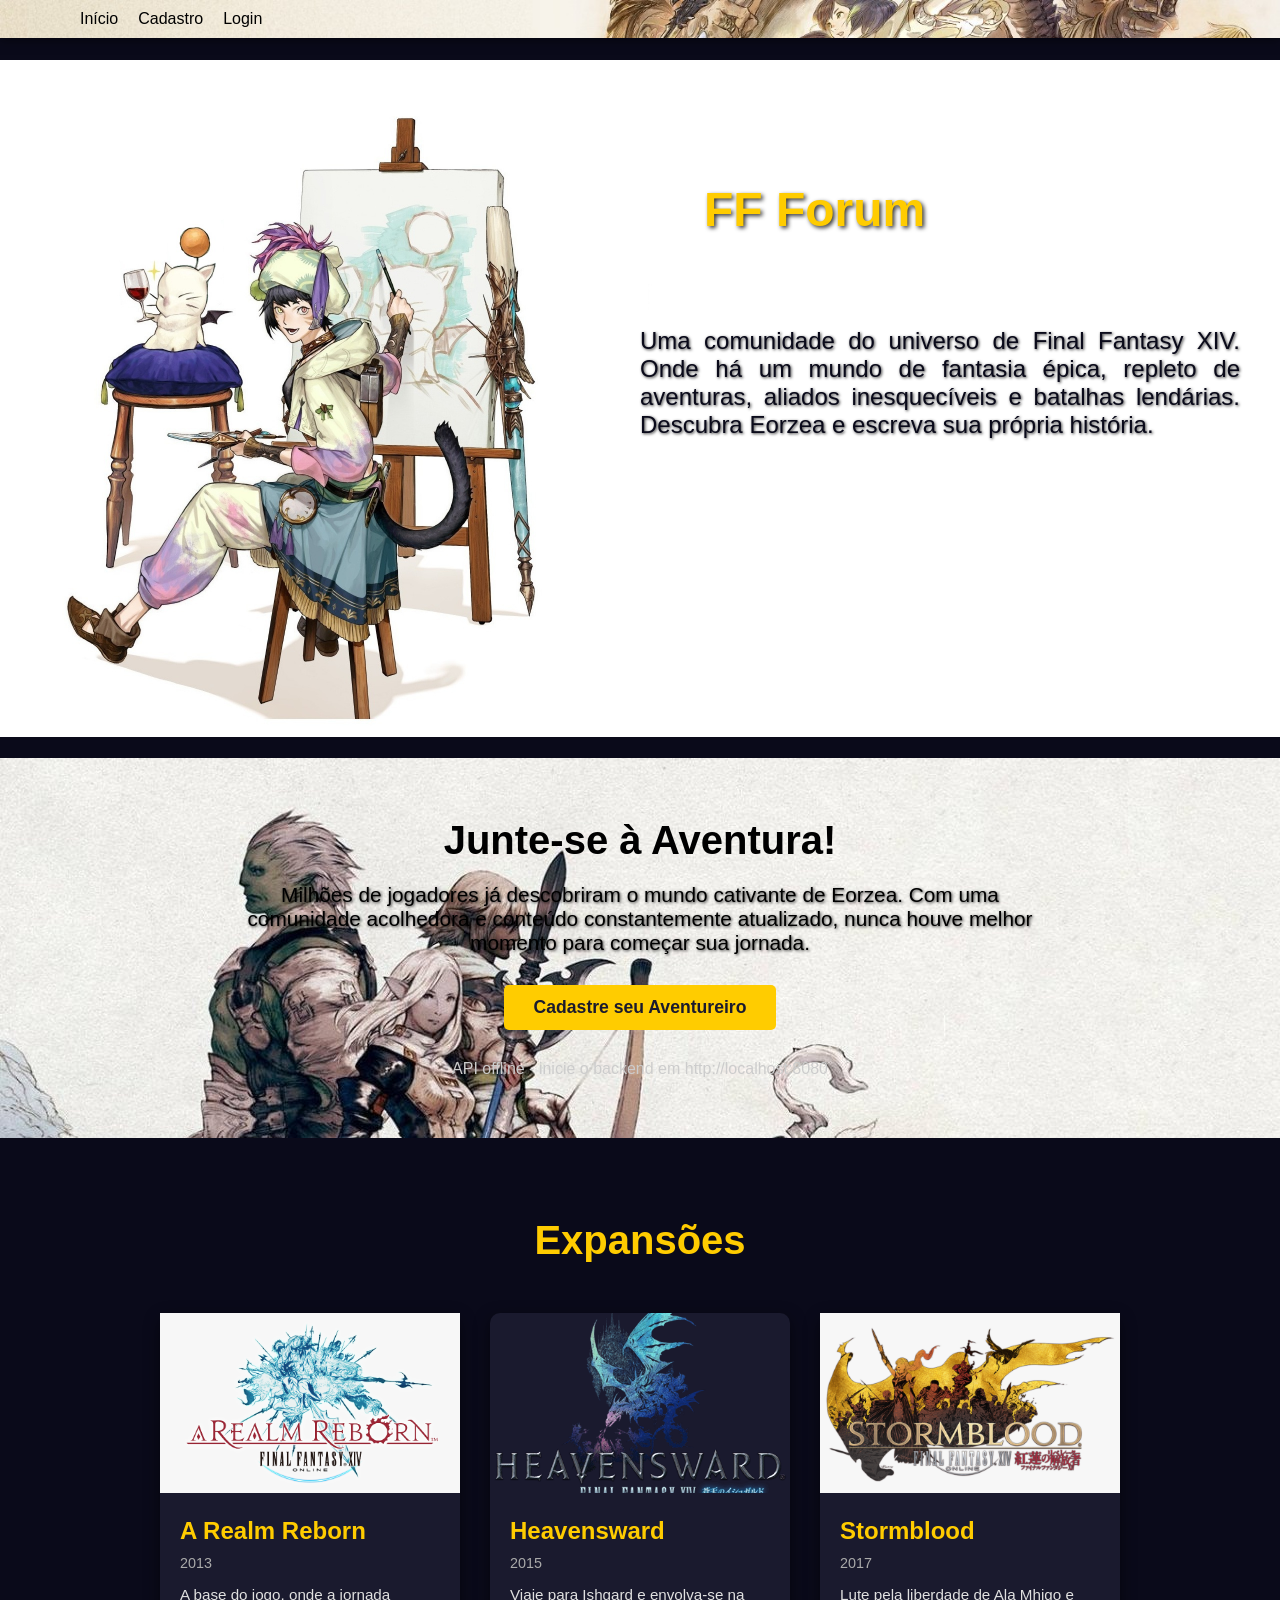
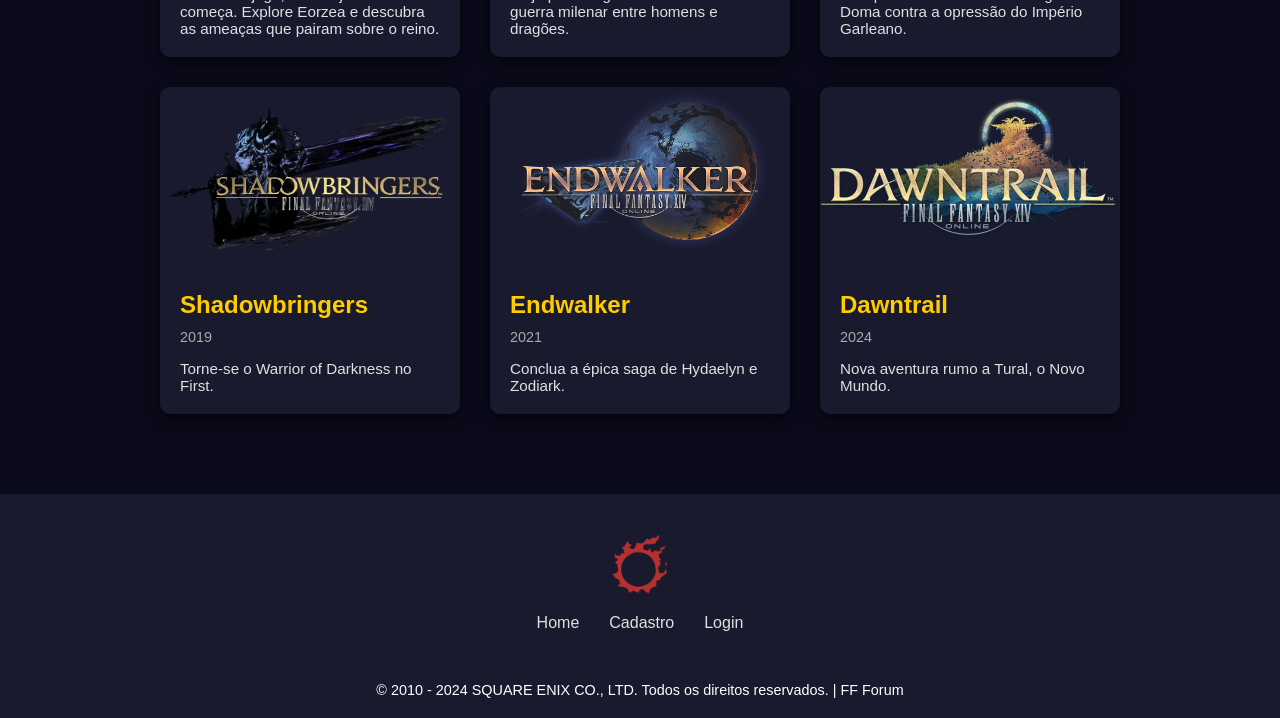
<file: frontend/index.html>
<!DOCTYPE html>
<html lang="pt-BR">
<head>
    <meta charset="UTF-8">
    <link rel="shortcut icon" href="./assets/icon/icon.png" type="image/x-icon">
    <meta name="viewport" content="width=device-width, initial-scale=1.0">
    <link rel="stylesheet" href="./css/index.css">
    <title>FF Forum - Final Fantasy XIV</title>
</head>
<body>
    <nav class="navbar">
        <div class="container navbar-container">
            <ul class="navbar-nav">
                <li><a href="./index.html">Início</a></li>
                <li><a href="./cadastro.html">Cadastro</a></li>
                <li><a href="./login.html">Login</a></li>
            </ul>
        </div>
    </nav>
    <section class="intro-section">
        <div class="intro-overlay">
            <h1 class="intro-title">FF Forum</h1>
            <p class="intro-subtitle">Uma comunidade do universo de Final Fantasy XIV. Onde há um mundo de fantasia épica, repleto de aventuras, aliados inesquecíveis e batalhas lendárias. Descubra Eorzea e escreva sua própria história.</p>
        </div>
    </section>
    
    <section class="banner-section">
        <div class="container">
            <h2 class="banner-title">Junte-se à Aventura!</h2>
            <p class="banner-text">Milhões de jogadores já descobriram o mundo cativante de Eorzea. Com uma comunidade acolhedora e conteúdo constantemente atualizado, nunca houve melhor momento para começar sua jornada.</p>
            <a href="./cadastro.html" class="button">Cadastre seu Aventureiro</a>
            <div id="lista-usuarios" style="margin-top:30px; text-align:left; max-width:900px; margin-left:auto; margin-right:auto;"></div>
        </div>
    </section>
    <section class="expansions-section">
        <div class="container">
            <h2 class="section-title">Expansões</h2>
            <div class="expansions-container">
                <div class="expansion-card">
                    <img src="./assets/icon/arr.png" alt="A Realm Reborn" class="expansion-image">
                    <div class="expansion-content">
                        <h3 class="expansion-title">A Realm Reborn</h3>
                        <p class="expansion-year">2013</p>
                        <p class="expansion-description">A base do jogo, onde a jornada começa. Explore Eorzea e descubra as ameaças que pairam sobre o reino.</p>
                    </div>
                </div>
                <div class="expansion-card">
                    <img src="./assets/icon/heavens.webp" alt="Heavensward" class="expansion-image">
                    <div class="expansion-content">
                        <h3 class="expansion-title">Heavensward</h3>
                        <p class="expansion-year">2015</p>
                        <p class="expansion-description">Viaje para Ishgard e envolva-se na guerra milenar entre homens e dragões.</p>
                    </div>
                </div>
                <div class="expansion-card">
                    <img src="./assets/icon/shb.png" alt="Stormblood" class="expansion-image">
                    <div class="expansion-content">
                        <h3 class="expansion-title">Stormblood</h3>
                        <p class="expansion-year">2017</p>
                        <p class="expansion-description">Lute pela liberdade de Ala Mhigo e Doma contra a opressão do Império Garleano.</p>
                    </div>
                </div>
                <div class="expansion-card">
                    <img src="./assets/icon/shadowbringer.png" alt="Shadowbringers" class="expansion-image">
                    <div class="expansion-content">
                        <h3 class="expansion-title">Shadowbringers</h3>
                        <p class="expansion-year">2019</p>
                        <p class="expansion-description">Torne-se o Warrior of Darkness no First.</p>
                    </div>
                </div>
                <div class="expansion-card">
                    <img src="./assets/icon/endwalker.png" alt="Endwalker" class="expansion-image">
                    <div class="expansion-content">
                        <h3 class="expansion-title">Endwalker</h3>
                        <p class="expansion-year">2021</p>
                        <p class="expansion-description">Conclua a épica saga de Hydaelyn e Zodiark.</p>
                    </div>
                </div>
                <div class="expansion-card">
                    <img src="./assets/icon/dawntrail.png" alt="Dawntrail" class="expansion-image">
                    <div class="expansion-content">
                        <h3 class="expansion-title">Dawntrail</h3>
                        <p class="expansion-year">2024</p>
                        <p class="expansion-description">Nova aventura rumo a Tural, o Novo Mundo.</p>
                    </div>
                </div>
            </div>
        </div>
    </section>
    
    <footer class="footer">
        <div class="container footer-container">
            <img src="./assets/icon/icon.png" alt="Final Fantasy XIV Logo" class="footer-logo">
            <ul class="footer-nav">
                <li><a href="./index.html">Home</a></li>
                <li><a href="./cadastro.html">Cadastro</a></li>
                <li><a href="./login.html">Login</a></li>
            </ul>
            <p class="footer-copyright">© 2010 - 2024 SQUARE ENIX CO., LTD. Todos os direitos reservados. | FF Forum</p>
        </div>
    </footer>

    <script>
        const API_URL = "http://localhost:8080";
        async function carregarUsuarios() {
            const div = document.getElementById("lista-usuarios");
            try {
                const res = await fetch(`${API_URL}/api/usuarios`);
                if (res.status === 204) {
                    div.innerHTML = "<p style='text-align:center; color:#ccc;'>Nenhum aventureiro cadastrado ainda.</p>";
                    return;
                }
                if (!res.ok) throw new Error();
                const usuarios = await res.json();
                div.innerHTML = "<h3 style='color:#ffcc00; margin-bottom:12px;'>Aventureiros cadastrados</h3>" + usuarios.map(u =>
                    `<div style="background:#1a1a2e; border-radius:8px; padding:10px; margin:8px 0; color:#e0e0e0;">#${u.ID||u.id} - <b>${u.NOME||u.nome}</b> (${u.RACA||u.raca}) - ${u.CLASSE_NOME||u.classe_nome} - Nivel ${u.NIVEL||u.nivel}</div>`
                ).join("");
            } catch(e) {
                div.innerHTML = "<p style='text-align:center; color:#ccc;'>API offline - inicie o backend em http://localhost:8080</p>";
            }
        }
        carregarUsuarios();
    </script>
</body>
</html>
</file>
<file: frontend/css/index.css>
* {
    margin: 0;
    padding: 0;
    box-sizing: border-box;
    font-family: 'Segoe UI', Tahoma, Geneva, Verdana, sans-serif;
}

body {
    background-color: #0a0a1a;
    color: #e0e0e0;
}

.container {
    max-width: 1200px;
    margin: 0 auto;
    padding: 0 20px;
}

.navbar {
    background-image: url(../assets/imgs/navbar.jpg);
    background-size: 100% auto;
    color: black;
    background-color: #1a1a2e;
    padding: 10px 0;
    position: sticky;
    z-index: 100;
    top: 0;
    box-shadow: 0 2px 10px rgba(0, 0, 0, 0.5);
}

.navbar-container {
    display: flex;
    justify-content: space-between;
    align-items: center;
}

.navbar-logo {
    height: 40px;
}

.navbar-nav {
    display: flex;
    list-style: none;
}

.navbar-nav li {
    margin-left: 20px;
}

.navbar-nav a {
    color: black;
    text-decoration: none;
    font-weight: 500;
    transition: color 0.3s;
}

.intro-section {
    background-image: url(../assets/imgs/birthday21.jpg);
    background-size: 100%;
    background-position: center;
    background-repeat: no-repeat;
    position: relative;
    height: 80vh;
}

.intro-image {
    width: 100%;
    height: 100%;
    object-fit: cover;
    filter: brightness(0.7);
}

.intro-overlay {
    position: absolute;
    top: 0;
    left: 0;
    width: 100%;
    height: 100%;
    display: flex;
    flex-direction: column;
    justify-content: center;
    align-items: center;
    text-align: center;
    padding: 0 20px;
}

.intro-title {
    position: absolute;
    top: 20%;
    left: 55%;
    font-size: 3rem;
    margin-bottom: 20px;
    text-shadow: 2px 2px 4px rgba(0, 0, 0, 0.8);
    color: #ffcc00;
}

.intro-subtitle {
    position: absolute;
    left: 50%;
    text-align: justify;
    color: #0a0a1a;
    font-size: 1.5rem;
    max-width: 600px;
    margin-bottom: 30px;
    text-shadow: 1px 1px 3px rgba(0, 0, 0, 0.8);
}

.banner-section {
    background-image: url(../assets/imgs/maybanner3.jpg);
    padding: 60px 0;
    text-align: center;
}

.banner-title {
    font-size: 2.5rem;
    margin-bottom: 20px;
    color: black;
}

.banner-text {
    font-size: 1.2rem;
    max-width: 800px;
    margin: 0 auto 30px;
    font-size: 1.3rem;
    color: black;
    text-shadow: 1px 1px 3px rgba(0, 0, 0, 0.8);
}

.button {
    display: inline-block;
    background-color: #ffcc00;
    color: #1a1a2e;
    padding: 12px 30px;
    font-size: 1.1rem;
    font-weight: bold;
    text-decoration: none;
    border-radius: 5px;
    transition: all 0.3s;
}

.expansions-section {
    padding: 80px 0;
}

.section-title {
    text-align: center;
    font-size: 2.5rem;
    margin-bottom: 50px;
    color: #ffcc00;
}

.expansions-container {
    display: flex;
    flex-wrap: wrap;
    justify-content: center;
    gap: 30px;
}

.expansion-card {
    background-color: #1a1a2e;
    border-radius: 10px;
    width: 300px;
    box-shadow: 0 5px 15px rgba(0, 0, 0, 0.5);
}

.expansion-image {
    width: 100%;
    height: 180px;
    object-fit: cover;
}

.expansion-content {
    padding: 20px;
}

.expansion-title {
    font-size: 1.5rem;
    margin-bottom: 10px;
    color: #ffcc00;
}

.expansion-year {
    color: #aaa;
    margin-bottom: 15px;
    font-size: 0.9rem;
}

.expansion-description {
    font-size: 0.95rem;
}

.footer {
    background-color: #1a1a2e;
    padding: 40px 0 20px;
}

.footer-container {
    display: flex;
    flex-direction: column;
    align-items: center;
}

.footer-logo {
    height: 60px;
    margin-bottom: 20px;
}

.footer-nav {
    display: flex;
    list-style: none;
    margin-bottom: 30px;
    flex-wrap: wrap;
    justify-content: center;
}

.footer-nav li {
    margin: 0 15px;
}

.footer-nav a {
    color: #e0e0e0;
    text-decoration: none;
}

.footer-copyright {
    color: white;
    font-size: 0.9rem;
    text-align: center;
    margin-top: 20px;
}
</file>
